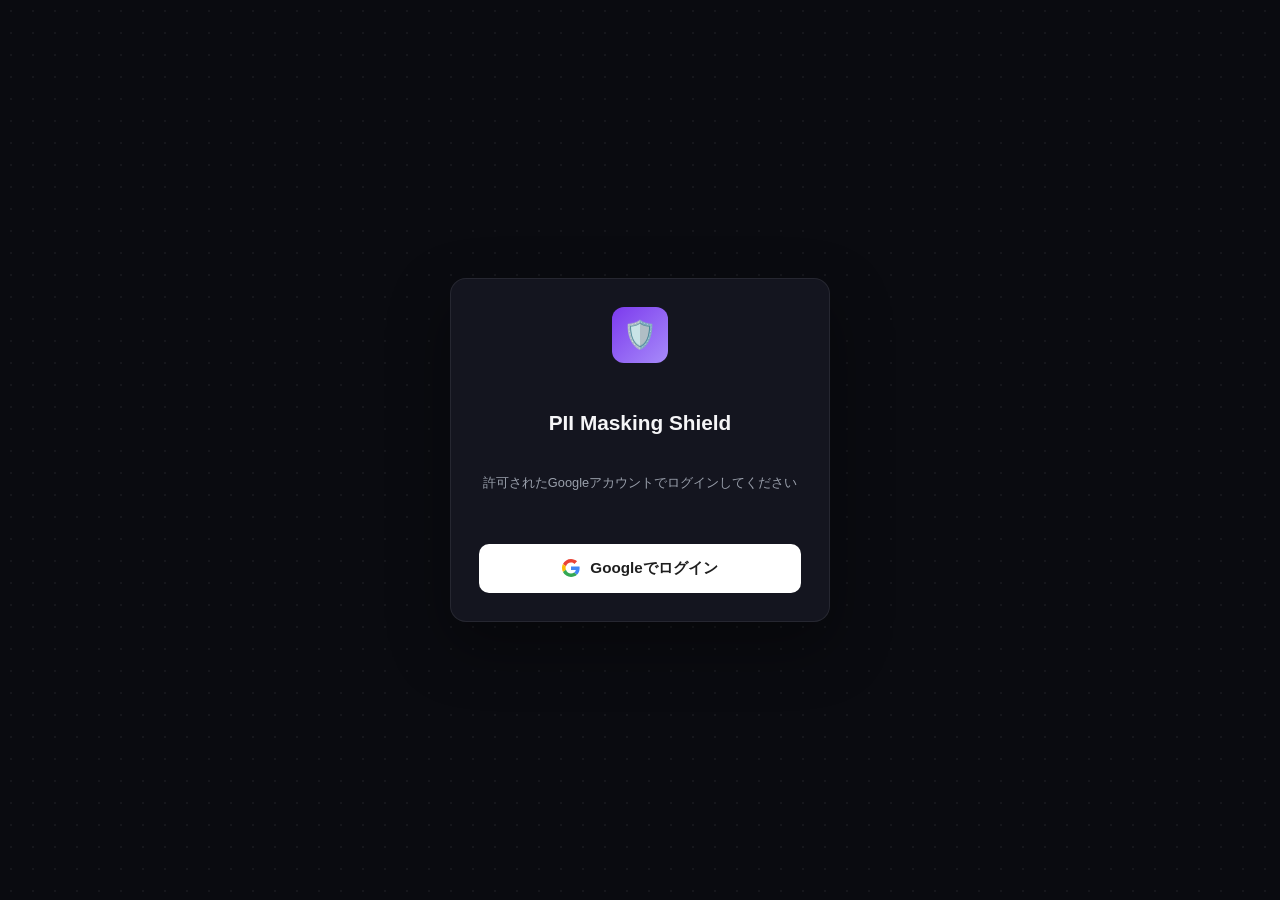
<file: static/login.html>
<!DOCTYPE html>
<html lang="ja">
<head>
<meta charset="UTF-8">
<meta name="viewport" content="width=device-width, initial-scale=1.0">
<title>ログイン - PII Masking Shield</title>
<link rel="stylesheet" href="/static/style.css">
<link rel="stylesheet" href="/static/login.css">
</head>
<body>
  <div class="login-wrap">
    <div class="card login-card">
      <div class="logo">🛡️</div>
      <h1>PII Masking Shield</h1>
      <p class="subtitle">許可されたGoogleアカウントでログインしてください</p>

      <a class="google-btn" href="/auth/login">
        <svg width="18" height="18" viewBox="0 0 48 48" aria-hidden="true">
          <path fill="#EA4335" d="M24 9.5c3.54 0 6.71 1.22 9.21 3.6l6.85-6.85C35.9 2.38 30.47 0 24 0 14.62 0 6.51 5.38 2.56 13.22l7.98 6.19C12.43 13.72 17.74 9.5 24 9.5z"/>
          <path fill="#4285F4" d="M46.98 24.55c0-1.57-.15-3.09-.38-4.55H24v9.02h12.94c-.58 2.9-2.26 5.36-4.78 7.02l7.73 6c4.51-4.18 7.09-10.36 7.09-17.49z"/>
          <path fill="#FBBC05" d="M10.53 28.59A14.5 14.5 0 0 1 9.5 24c0-1.59.27-3.13.76-4.59l-7.98-6.19A23.94 23.94 0 0 0 0 24c0 3.87.92 7.53 2.56 10.78z"/>
          <path fill="#34A853" d="M24 48c6.48 0 11.93-2.13 15.89-5.81l-7.73-6c-2.15 1.45-4.92 2.3-8.16 2.3-6.26 0-11.57-4.22-13.47-9.9l-7.98 6.19C6.51 42.62 14.62 48 24 48z"/>
        </svg>
        <span>Googleでログイン</span>
      </a>

      <p id="login-error" class="login-error error-box">
        アクセスが許可されていないアカウントです。許可されたドメインのGoogleアカウントでログインしてください。
      </p>
    </div>
  </div>

  <script src="/static/login.js"></script>
</body>
</html>
</file>
<file: static/style.css>
:root {
  --bg: #0a0b10;
  --card-bg: #14151f;
  --card-border: rgba(255, 255, 255, 0.08);
  --text: #f5f5f7;
  --muted: #9aa0ac;
  --accent-a: #7c3aed;
  --accent-b: #a78bfa;
  --segment-bg: #1e1f2a;
  --segment-text: #9aa0ac;
  --input-bg: #1b1c27;
  --input-border: rgba(255, 255, 255, 0.1);
  --success: #34d399;
  --danger: #f87171;
}

* {
  box-sizing: border-box;
}

body {
  margin: 0;
  background-color: var(--bg);
  background-image: radial-gradient(rgba(255, 255, 255, 0.05) 1px, transparent 1px);
  background-size: 22px 22px;
  color: var(--text);
  font-family: "Hiragino Kaku Gothic ProN", "Yu Gothic", -apple-system, "Segoe UI", sans-serif;
  line-height: 1.5;
}

.app-header {
  display: flex;
  align-items: center;
  justify-content: space-between;
  padding: 22px 32px;
  border-bottom: 1px solid var(--card-border);
  flex-wrap: wrap;
  gap: 12px;
}

.brand {
  display: flex;
  align-items: center;
  gap: 14px;
}

.logo {
  width: 42px;
  height: 42px;
  border-radius: 12px;
  display: flex;
  align-items: center;
  justify-content: center;
  font-size: 1.3rem;
  background: linear-gradient(135deg, var(--accent-a), var(--accent-b));
  flex-shrink: 0;
}

.brand-text h1 {
  margin: 0;
  font-size: 1.25rem;
  font-weight: 700;
}

.subtitle {
  margin: 2px 0 0;
  color: var(--muted);
  font-size: 0.8rem;
}

.header-right {
  display: flex;
  align-items: center;
  gap: 14px;
  flex-wrap: wrap;
}

.status-badge {
  display: inline-flex;
  align-items: center;
  gap: 8px;
  padding: 7px 14px;
  border-radius: 999px;
  background: rgba(52, 211, 153, 0.1);
  border: 1px solid rgba(52, 211, 153, 0.3);
  color: var(--success);
  font-size: 0.8rem;
  font-weight: 600;
  white-space: nowrap;
}

.user-info {
  display: flex;
  align-items: center;
  gap: 12px;
  font-size: 0.82rem;
  color: var(--muted);
}

.user-info.hidden {
  display: none;
}

.user-info #logout-link {
  color: var(--accent-b);
  text-decoration: none;
}

.user-info #logout-link:hover {
  text-decoration: underline;
}

.status-badge.offline {
  background: rgba(248, 113, 113, 0.1);
  border-color: rgba(248, 113, 113, 0.3);
  color: var(--danger);
}

.status-dot {
  width: 8px;
  height: 8px;
  border-radius: 50%;
  background: currentColor;
}

.container {
  max-width: 760px;
  margin: 0 auto;
  padding: 32px 20px 60px;
}

.card {
  background: var(--card-bg);
  border: 1px solid var(--card-border);
  border-radius: 16px;
  padding: 28px;
  display: flex;
  flex-direction: column;
  gap: 26px;
  box-shadow: 0 24px 60px rgba(0, 0, 0, 0.35);
}

.card h2 {
  font-size: 0.92rem;
  font-weight: 700;
  margin: 0 0 12px;
  color: var(--text);
}

.segmented {
  display: flex;
  gap: 10px;
  flex-wrap: wrap;
}

.segment {
  flex: 1;
  min-width: 150px;
  display: flex;
  flex-direction: column;
  align-items: center;
  justify-content: center;
  gap: 2px;
  text-align: center;
  padding: 13px 14px;
  border-radius: 10px;
  background: var(--segment-bg);
  color: var(--segment-text);
  font-size: 0.85rem;
  border: 1px solid transparent;
  cursor: pointer;
  transition: background 0.15s ease, color 0.15s ease;
}

.segment input {
  position: absolute;
  width: 1px;
  height: 1px;
  opacity: 0;
  pointer-events: none;
}

.segment small {
  font-size: 0.72rem;
  font-weight: 400;
  opacity: 0.8;
}

.segment:has(input:checked),
.segment.active {
  background: linear-gradient(135deg, var(--accent-a), var(--accent-b));
  color: #fff;
  font-weight: 600;
}

.segment:not(.active):not(:has(input:checked)):hover {
  border-color: rgba(255, 255, 255, 0.15);
}

.entity-grid {
  display: grid;
  grid-template-columns: repeat(auto-fill, minmax(170px, 1fr));
  gap: 8px;
  margin-bottom: 12px;
}

.entity-grid label {
  display: flex;
  align-items: center;
  gap: 8px;
  padding: 8px 12px;
  border-radius: 8px;
  background: var(--segment-bg);
  border: 1px solid transparent;
  font-size: 0.83rem;
  color: var(--segment-text);
  cursor: pointer;
}

.entity-grid label:has(input:checked) {
  background: rgba(124, 58, 237, 0.18);
  border-color: var(--accent-a);
  color: var(--text);
}

.entity-grid input {
  accent-color: var(--accent-a);
}

.entity-actions {
  display: flex;
  gap: 8px;
}

.entity-actions button {
  border: 1px solid var(--card-border);
  background: none;
  border-radius: 6px;
  padding: 6px 12px;
  cursor: pointer;
  font-size: 0.8rem;
  color: var(--muted);
}

.entity-actions button:hover {
  border-color: var(--accent-b);
  color: var(--text);
}

.tab-panel {
  display: none;
}

.tab-panel.active {
  display: block;
}

textarea {
  width: 100%;
  border: 1px solid var(--input-border);
  border-radius: 10px;
  padding: 14px;
  font-size: 0.92rem;
  font-family: inherit;
  resize: vertical;
  color: var(--text);
  background: var(--input-bg);
}

textarea::placeholder {
  color: var(--muted);
}

textarea:focus,
input[type="file"]:focus {
  outline: 1px solid var(--accent-b);
  outline-offset: 1px;
}

input[type="file"] {
  color: var(--muted);
  font-size: 0.85rem;
}

input[type="file"]::file-selector-button {
  background: var(--segment-bg);
  color: var(--text);
  border: 1px solid var(--input-border);
  border-radius: 6px;
  padding: 7px 14px;
  margin-right: 12px;
  font-size: 0.82rem;
  cursor: pointer;
}

input[type="file"]::file-selector-button:hover {
  border-color: var(--accent-b);
}

.primary-btn {
  display: flex;
  align-items: center;
  justify-content: center;
  width: 100%;
  background: linear-gradient(135deg, var(--accent-a), var(--accent-b));
  color: #fff;
  border: none;
  border-radius: 10px;
  padding: 14px 20px;
  font-size: 0.95rem;
  font-weight: 600;
  cursor: pointer;
  text-decoration: none;
}

.primary-btn:hover {
  opacity: 0.9;
}

.primary-btn:disabled {
  background: #4b4d5a;
  cursor: not-allowed;
  opacity: 0.7;
}

.result-box {
  border-top: 1px solid var(--card-border);
  padding-top: 20px;
}

.result-box.hidden {
  display: none;
}

.result-header {
  display: flex;
  align-items: center;
  justify-content: space-between;
  margin-bottom: 12px;
}

.result-header h2 {
  margin: 0;
}

#copy-result-btn {
  border: 1px solid var(--card-border);
  background: none;
  border-radius: 6px;
  padding: 6px 12px;
  cursor: pointer;
  font-size: 0.8rem;
  color: var(--muted);
}

#copy-result-btn:hover {
  border-color: var(--accent-b);
  color: var(--text);
}

.detection-summary {
  margin-top: 12px;
  display: flex;
  flex-wrap: wrap;
  gap: 6px;
}

.detection-badge {
  border: 1px solid rgba(124, 58, 237, 0.35);
  background: rgba(124, 58, 237, 0.12);
  color: var(--text);
  border-radius: 6px;
  padding: 4px 10px;
  font-size: 0.78rem;
}

.hint {
  color: var(--muted);
  font-size: 0.84rem;
  margin-top: 0;
}

.error-box {
  border: 1px solid rgba(248, 113, 113, 0.4);
  background: rgba(248, 113, 113, 0.08);
  color: var(--danger);
  border-radius: 8px;
  padding: 11px 14px;
  font-size: 0.87rem;
}

.error-box.hidden {
  display: none;
}

.file-review {
  margin-top: 18px;
  border-top: 1px solid var(--card-border);
  padding-top: 16px;
}

.file-review.hidden {
  display: none;
}

.file-review h3 {
  font-size: 0.88rem;
  font-weight: 700;
  margin: 0 0 6px;
  color: var(--text);
}

.review-group {
  margin-bottom: 14px;
}

.review-group-title {
  font-size: 0.78rem;
  color: var(--muted);
  margin: 0 0 6px;
  font-weight: 600;
}

.review-column-row {
  display: grid;
  grid-template-columns: minmax(90px, 1fr) minmax(150px, 1fr) minmax(110px, 1.3fr);
  gap: 10px;
  align-items: center;
  padding: 8px 10px;
  border-radius: 8px;
  background: var(--segment-bg);
  margin-bottom: 6px;
  font-size: 0.82rem;
}

.review-column-row .review-header {
  color: var(--text);
  font-weight: 600;
  overflow-wrap: anywhere;
}

.review-column-row select {
  background: var(--input-bg);
  color: var(--text);
  border: 1px solid var(--input-border);
  border-radius: 6px;
  padding: 5px 8px;
  font-size: 0.8rem;
  width: 100%;
}

.review-column-row .review-sample {
  color: var(--muted);
  overflow: hidden;
  text-overflow: ellipsis;
  white-space: nowrap;
}

.review-candidate-row {
  display: flex;
  align-items: center;
  gap: 10px;
  padding: 8px 10px;
  border-radius: 8px;
  background: var(--segment-bg);
  margin-bottom: 6px;
  font-size: 0.82rem;
}

.review-candidate-row input[type="checkbox"] {
  accent-color: var(--accent-a);
  flex-shrink: 0;
}

.review-candidate-row .review-badge {
  border: 1px solid rgba(124, 58, 237, 0.35);
  background: rgba(124, 58, 237, 0.12);
  color: var(--text);
  border-radius: 6px;
  padding: 2px 8px;
  font-size: 0.72rem;
  white-space: nowrap;
}

.review-candidate-row .review-text {
  color: var(--text);
  overflow: hidden;
  text-overflow: ellipsis;
  white-space: nowrap;
  flex: 1;
}

.review-candidate-row .review-count {
  color: var(--muted);
  font-size: 0.74rem;
  white-space: nowrap;
}

.app-footer {
  text-align: center;
  color: var(--muted);
  font-size: 0.78rem;
  margin-top: 28px;
}
</file>
<file: static/login.css>
.login-wrap {
  min-height: 100vh;
  display: flex;
  align-items: center;
  justify-content: center;
  padding: 20px;
}
.login-card {
  width: 100%;
  max-width: 380px;
  text-align: center;
}
.login-card .logo {
  width: 56px;
  height: 56px;
  margin: 0 auto 18px;
  font-size: 1.7rem;
}
.login-card h1 {
  font-size: 1.3rem;
  margin: 0 0 6px;
}
.login-card p.subtitle {
  margin-bottom: 26px;
}
.google-btn {
  display: flex;
  align-items: center;
  justify-content: center;
  gap: 10px;
  width: 100%;
  background: #fff;
  color: #1f1f1f;
  border: 1px solid var(--card-border);
  border-radius: 10px;
  padding: 12px 18px;
  font-size: 0.95rem;
  font-weight: 600;
  text-decoration: none;
  cursor: pointer;
}
.google-btn:hover {
  opacity: 0.9;
}
.login-error {
  margin-top: 18px;
  display: none;
}
</file>
